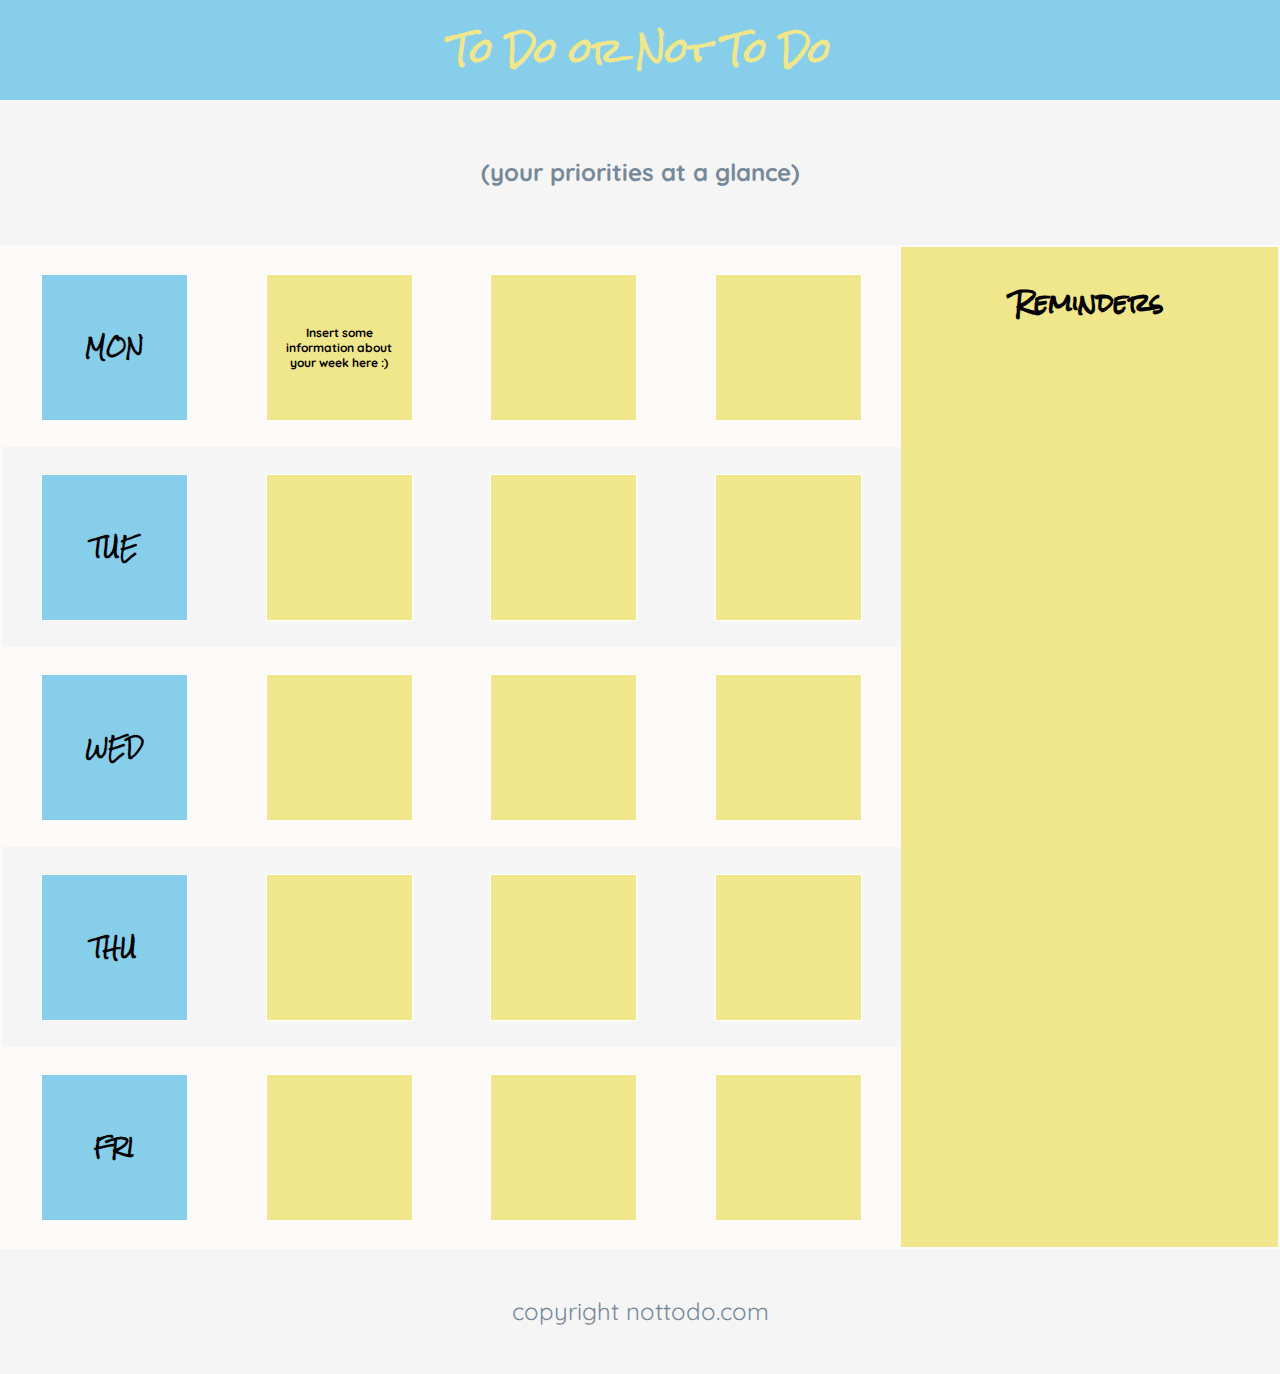
<file: Web Development Path/4.Getting More Advanced with Design/Flexbox ToDo App/index.html>
<!DOCTYPE html>
<html>

<head>
  <title>To Do App</title>
  <link rel="stylesheet" href="style.css" type="text/css">
  <link href="https://fonts.googleapis.com/css?family=Quicksand" rel="stylesheet">
  <link href="https://fonts.googleapis.com/css?family=Rock+Salt" rel="stylesheet">
</head>
<body>

  <!-- Header -->

  <div id="header">
    <h1>To Do or Not To Do</h1>
    <h2 class="tagline">(your priorities at a glance)</h2>
  </div>

  <!-- App Container -->

  <div class="container">

    <!-- To Do Section -->

    <div class="week">
      <div class="row secondary-background">
        <div class="day square"><h3>MON</h3></div>
        <div class="task square">
          <p> Insert some information about your week here :) </p>
        </div>
        <div class="task square"></div>
        <div class="task square"></div>
      </div>
      <div class="row">
        <div class="day square"><h3>TUE</h3></div>
        <div class="task square"></div>
        <div class="task square"></div>
        <div class="task square"></div>
      </div>
      <div class="row secondary-background">
        <div class="day square"><h3>WED</h3></div>
        <div class="task square"></div>
        <div class="task square"></div>
        <div class="task square"></div>
      </div>
      <div class="row">
        <div class="day square"><h3>THU</h3></div>
        <div class="task square"></div>
        <div class="task square"></div>
        <div class="task square"></div>
      </div>
      <div class="row secondary-background">
        <div class="day square"><h3>FRI</h3></div>
        <div class="task square"></div>
        <div class="task square"></div>
        <div class="task square"></div>
      </div>
    </div>

    <!-- Reminders Section -->

    <div class="reminders">
      <h3>Reminders</h3>
    </div>
  </div>

  <!-- Footer -->

  <footer>
    <span class="tagline">copyright nottodo.com</span>
  </footer>
</body>
</html>
</file>
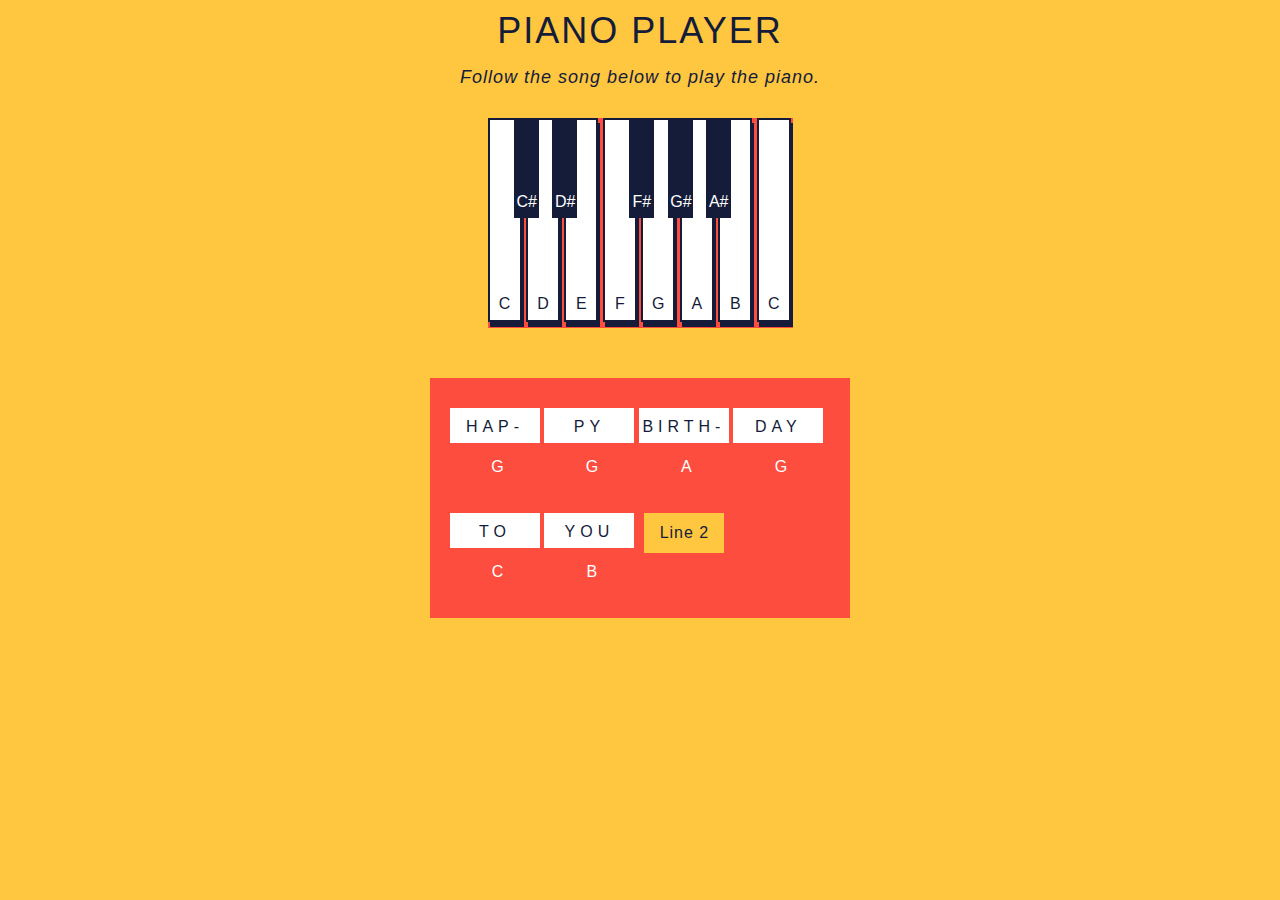
<file: Web Development Path/6.Building Interactive JavaScript Websites/Piano Keys/index.html>
<!DOCTYPE html>
<html lang="en" >

<head>
  <meta charset="UTF-8">
  <link rel="stylesheet" href="style.css">
</head>

<body>
  <p class='title'>Piano Player</p>
  <p id='demo'>Follow the song below to play  the piano.</p>
  <section class="piano">
    <section id='c-key' class="key">
      <section class='keynote'>C</section>
    </section>
    <section id='c-sharp-key' class="black-key">
      <section class='black-keynote'>C#</section>
    </section>
    <section id='d-key' class="key">
      <section class='keynote'>D</section>
    </section>
    <section id='d-sharp-key' class="black-key">
      <section class='black-keynote'>D#</section>
    </section>
    <section id='e-key' class="key">
      <section class='keynote'>E</section>
    </section>
    <section id='f-key' class="key">
      <section class='keynote'>F</section>
    </section>
    <section id='f-sharp-key' class="black-key">
      <section class='black-keynote'>F#</section>
    </section>
    <section id='g-key' class="key">
      <section class='keynote'>G</section>
    </section>
    <section id='g-sharp-key' class="black-key">
      <section class='black-keynote'>G#</section>
    </section>
    <section id='a-key' class="key">
      <section class='keynote'>A</section>
    </section>
    <section id='a-sharp-key' class="black-key">
      <section class='black-keynote'>A#</section>
    </section>
    <section id='b-key' class="key">
      <section class='keynote'>B</section>
    </section>
    <section id='high-c-key' class="key">
      <div class='keynote'>C</div>
    </section>
  </section>

  <section id='lyrics'>
    <section id='column-one'>
      <section id="word-one">HAP-</section>
      <section id="letter-note-one">G</section>
    </section>
    <section id='column-two'>
      <section id="word-two">PY</section>
      <section id="letter-note-two">G</section>
    </section>
    <section id='column-three'>
      <section id="word-three">BIRTH-</section>
      <section id="letter-note-three">A</section>
    </section>
    <section id='column-four'>
      <section id="word-four">DAY</section>
      <section id="letter-note-four">G</section>
    </section>
    <section id='column-five'>
      <section id="word-five">TO</section>
      <section id="letter-note-five">C</section>
    </section>
    <section id='column-six'>
      <section id="word-six">YOU</section>
      <section id="letter-note-six">B</section>
    </section>
    <section id='column-optional' class='column-optional'>
      <section id="word-optional">END</section>
      <section id="letter-note-optional">A</section>
    </section>

    <button id="first-next-line">Line 2</button>
    <button id="second-next-line">Line 3</button>
    <button id="third-next-line">Line 4</button>
    <button id="fourth-next-line">Reset</button>
  </section>

  <script  src="main.js"></script>

</body>
</html>
</file>
<file: Web Development Path/4.Getting More Advanced with Design/Flexbox ToDo App/style.css>
/* Universal Styles */

body {
  margin: 0px;
  background-color: WhiteSmoke;
  font-family: 'Rock Salt', cursive;
  text-align: center;
}

.secondary-background {
  background-color: Snow;
}

.tagline {
  font-family: 'Quicksand', sans-serif;
  color: LightSlateGrey;
  line-height: 125px;
}

/* Header */

h1 {
  margin: 0;
  background-color: SkyBlue;
  line-height: 100px;
  color: Khaki;
}

h2 {
  margin: 10px;
}

/* App Container */

.container {
  border: 2px solid Snow;
  display: flex;
}

/* To Do Section */

.week {
  display: inline-flex;
  flex-grow: 3;
  flex-direction: column;
}

.row {
  min-height: 200px;
  display: flex;
  flex-wrap: wrap;
  justify-content: space-around;
  align-items: center;
}

.square {
  width: 125px;
  height: 125px;
  padding: 10px;
  display: flex;
  justify-content: center;
  align-items: center;
}

.day.square {
  background-color: SkyBlue;
  border: 1px solid white;
}

.task.square {
  background-color: Khaki;
  border: 1px solid white;
}

.task p {
  font-family: 'Quicksand', sans-serif;
  font-weight: 700;
  font-size: 12px;
}

/* Reminders */

.reminders {
  background-color: Khaki;
  display: inline-flex;
  flex-grow: 2;
}

.reminders h3 {
  width: 100%;
  margin: 10px;
  color: black;
  line-height: 90px;
  font-size: 24px;
}

/* Footer */

footer {
  font-size: 24px;
}
</file>
<file: Web Development Path/6.Building Interactive JavaScript Websites/Piano Keys/style.css>
body{
  margin: 0;
  padding: 0;
  font-family: sans-serif;
  background: #ffc63f;
}
.title{
  font-size: 36px;
  margin-top: 10px;
  margin-bottom: 0px;
  padding: 0;
  color: #141c3a;
  text-transform: uppercase;
  letter-spacing: 2px;
  text-align: center;
}
#demo{
  text-align: center;
  font-size: 18px;
  margin-top: 15px;
  color: #141c3a;
  letter-spacing: 1px;
  font-style: italic;
}
.piano{
  width: 305px;
  height: 210px;
  display: block;
  margin: 0 auto;
  background-color: #fd4d3f;
  margin-top: 30px;
}
.key{
  width: 30px;
  height: 200px;
  display: inline-block;
  border: solid #141c3a 2px;
  box-shadow: 2px 5px;
  background-color: white;
  color: #141c3a;
}
.black-key{
  width: 25px;
  height: 100px;
  display: inline-block;
  background-color: #141c3a;
  color: white;
  position: absolute;
  margin-left: -12px;
  padding: 0px;
}
.keynote{
  width: 20px;
  height: 20px;
  text-align: center;
  display: block;
  margin: 0 auto;
  margin-top: 175px;
  color: #141c3a;
}
.black-keynote{
  width: 20px;
  height: 20px;
  text-align: center;
  display: block;
  margin: 0 auto;
  margin-top: 75px;
}
#lyrics{
  width: 400px;
  height: 240px;
  display: block;
  margin: 0 auto;
  padding-left: 20px;
  margin-top: 50px;
  background-color: #fd4d3f;
}
#column-one, #column-two, #column-three, #column-four, #column-five, #column-six, #column-optional{
  width: 90px;
  display: inline-block;
  text-align: center;
  margin-top: 30px;
}
#column-optional{
  display: none;
}
#word-one, #word-two, #word-three, #word-four, #word-five, #word-six, #word-optional{
  background-color: white;
  width: 90px;
  height: 25px;
  padding-top: 10px;
  letter-spacing: 5px;
  color: #141c3a;
}
#letter-note-one, #letter-note-two, #letter-note-three, #letter-note-four, #letter-note-five, #letter-note-six, #letter-note-optional{
  color: white;
  width: 25px;
  height: 25px;
  margin-top: 15px;
  margin-left: 35px;
}
#first-next-line, #second-next-line, #third-next-line, #fourth-next-line{
  width: 80px;
  height: 40px;
  font-size: 16px;
  position: absolute;
  margin-top: 30px;
  margin-left: 10px;
  border: none;
  background-color: #ffc63f;
  color: #141c3a;
  letter-spacing: 1px;
  cursor: pointer;
}
</file>
